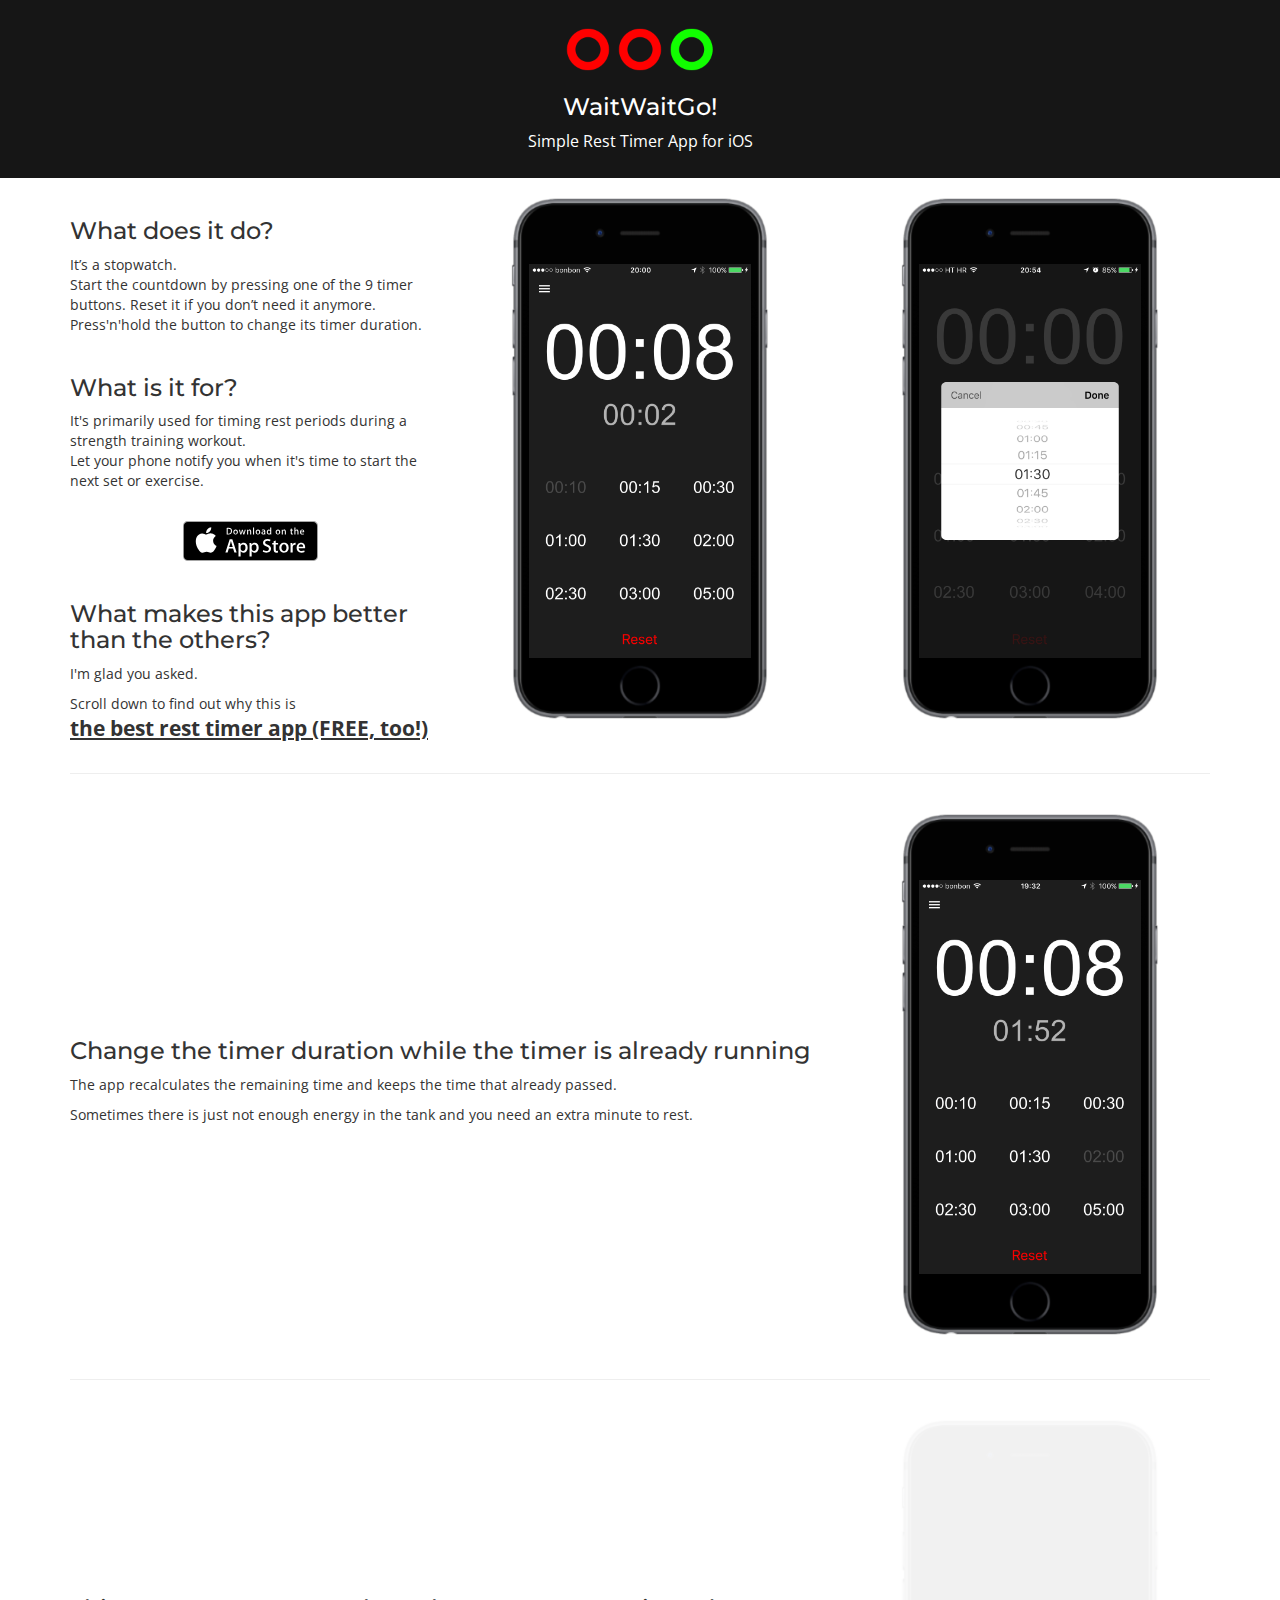
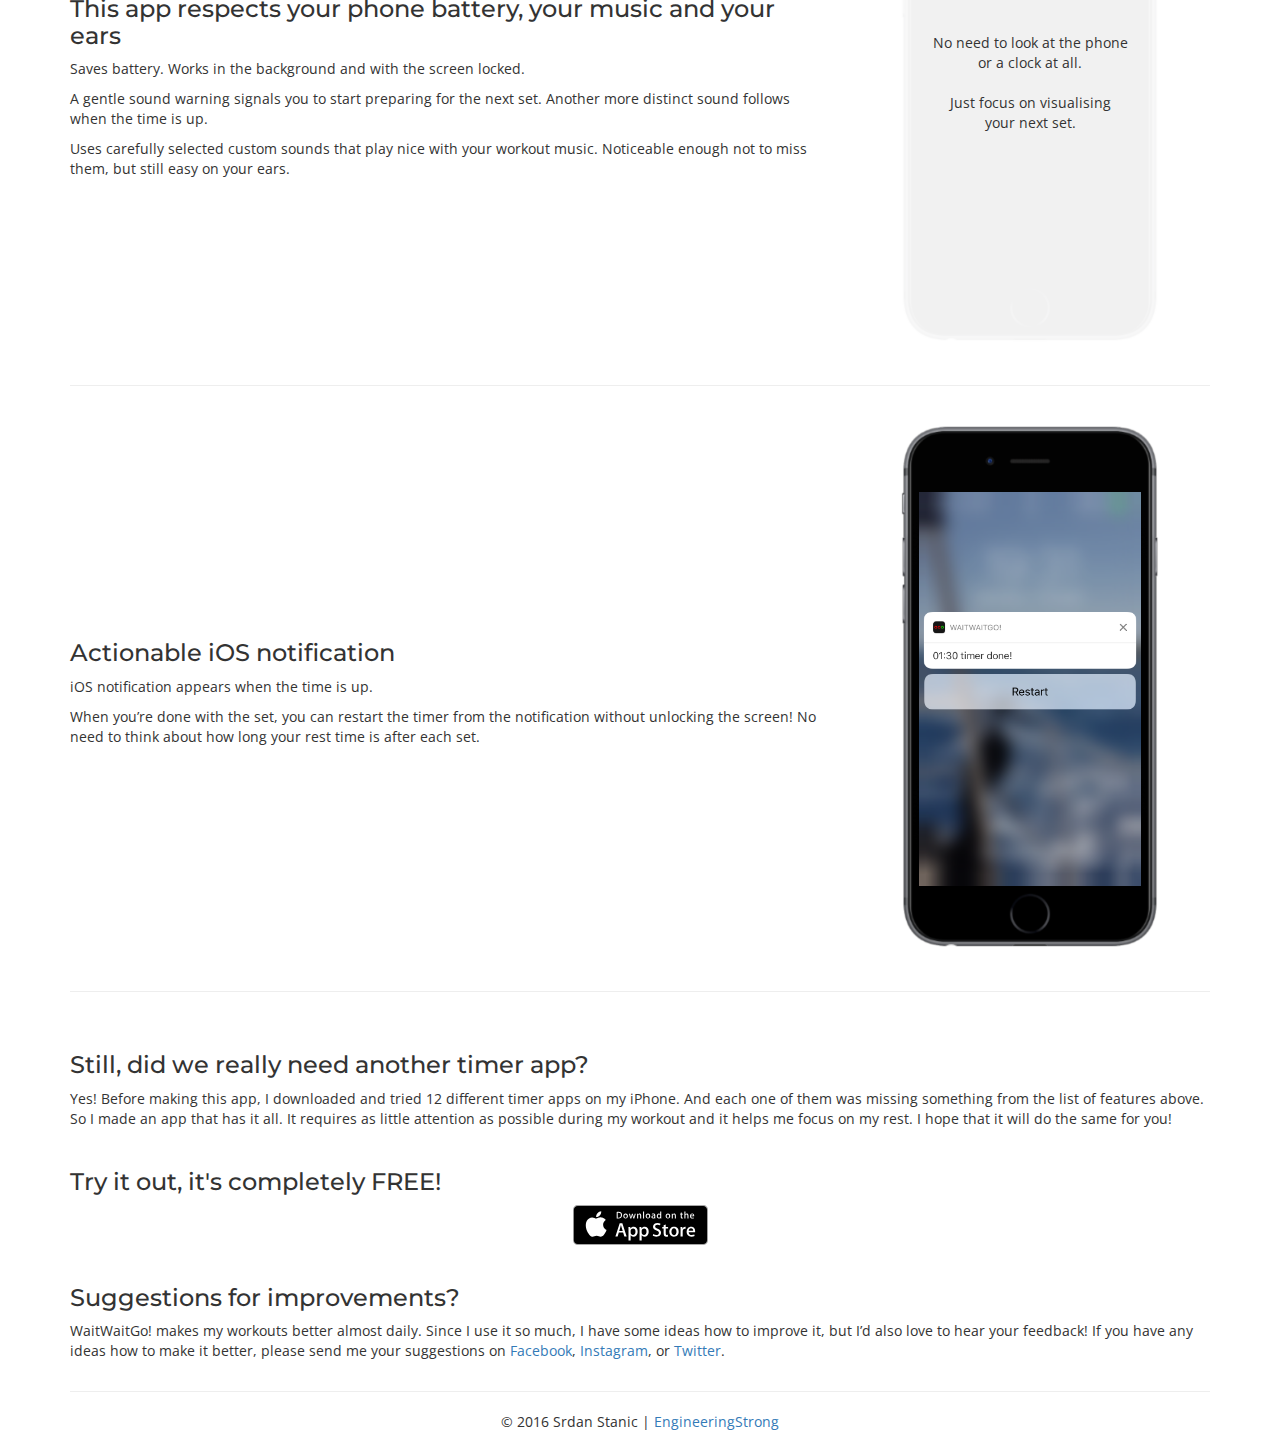
<file: index.html>
<!DOCTYPE html>
<html lang="en">

<head>
    <meta charset="utf-8">
    <meta http-equiv="X-UA-Compatible" content="IE=edge">
    <meta name="viewport" content="width=device-width, initial-scale=1">
    <!-- The above 3 meta tags *must* come first in the head; any other head content must come *after* these tags -->
    <title>WaitWaitGo! - Simple Rest Timer App for iOS</title>
    <meta name="description" content="Simple iOS app to time your rest periods during a workout">
    <meta name="keywords" content="strength, fitness, wheightlifting, bodybuilding, workouts, mobile apps, iOS, iPhone" />
    <meta property="og:type" content="website" />
    <meta property="og:url" content="http://waitwaitgo.com" />
    <meta property="og:title" content="WaitWaitGo! - Simple Rest Timer App for iOS" />
    <meta property="og:image" content="" />
    <meta property="og:description" content="Simple iOS app to time your rest periods during a workout. Easy to use, doesn't get in the way, let's you focus on your workout!">
    <link rel="icon" href="favicon.ico">
    <!-- Bootstrap -->
    <link rel="stylesheet" href="https://maxcdn.bootstrapcdn.com/bootstrap/3.3.7/css/bootstrap.min.css" integrity="sha384-BVYiiSIFeK1dGmJRAkycuHAHRg32OmUcww7on3RYdg4Va+PmSTsz/K68vbdEjh4u" crossorigin="anonymous">
    <link type="text/css" rel="stylesheet" href="./css/style.css">
    <!-- HTML5 shim and Respond.js for IE8 support of HTML5 elements and media queries -->
    <!-- WARNING: Respond.js doesn't work if you view the page via file:// -->
    <!--[if lt IE 9]>
      <script src="https://oss.maxcdn.com/html5shiv/3.7.3/html5shiv.min.js"></script>
      <script src="https://oss.maxcdn.com/respond/1.4.2/respond.min.js"></script>
    <![endif]-->
</head>

<body>
    <!-- Main jumbotron for a primary marketing message or call to action -->
    <div class="header">
        <div class="container text-center">
            <img src="./img/WWG_red_green_circles_3_short_180.png" />
            <h1>WaitWaitGo!</h1>
            <p>Simple Rest Timer App for iOS</p>
        </div>
    </div>
    <div class="container">
        <div class="row">
            <div class="col-md-4 h3-more-space">
                <h3>What does it do?</h3>
                <p>
                    It’s a stopwatch.
                    <br> Start the countdown by pressing one of the 9 timer buttons. Reset it if you don’t need it anymore.
                    <br> Press'n'hold the button to change its timer duration.
                </p>
                <h3>What is it for?</h3>
                <p>
                    It's primarily used for timing rest periods during a strength training workout.
                    <br> Let your phone notify you when it's time to start the next set or exercise.
                </p>
                </br>
                <p class="text-center">
                    <a href="https://itunes.apple.com/us/app/waitwaitgo!-simple-rest-timer/id1162311487?ls=1&mt=8" target="blank"><img src="img/Download_on_the_App_Store_Badge_US-UK_135x40.svg" width="135" height="40" /></a>
                </p>
                <h3>What makes this app better than the others?</h3>
                <p>I'm glad you asked.</p>
                <p>
                    Scroll down to find out why this is
                    <br/>
                    <span class="text-highlight lead">the best rest timer app (FREE, too!)</span>
                </p>
            </div>
            <div class="col-md-8">
                <div class="row">
                    <div class="col-md-6">
                        <div class="app-screen-frame"><img class="app-screen" src="../screens/timer-running.png"></div>
                    </div>
                    <div class="col-md-6">
                        <div class="app-screen-frame"><img class="app-screen" src="../screens/time-picker.png"></div>
                    </div>
                </div>
            </div>
        </div>
        <hr>
        <div class="row equal-height">
            <div class="col-md-8 vertical-center">
                <h3>Change the timer duration while the timer is already running</h3>
                <p>The app recalculates the remaining time and keeps the time that already passed.</p>
                <p>Sometimes there is just not enough energy in the tank and you need an extra minute to rest.</p>
            </div>
            <div class="col-md-4 text-center">
                <div class="app-screen-frame">
                    <img class="app-screen" src="../screens/time-changed-while-running.png">
                </div>
            </div>
        </div>
        <hr>
        <div class="row equal-height">
            <div class="col-md-8 vertical-center">
                <h3>This app respects your phone battery, your music and your ears</h3>
                <p>Saves battery. Works in the background and with the screen locked.</p>
                <p>A gentle sound warning signals you to start preparing for the next set. Another more distinct sound follows when the time is up.</p>
                <p>Uses carefully selected custom sounds that play nice with your workout music. Noticeable enough not to miss them, but still easy on your ears.</p>
            </div>
            <div class="col-md-4">
                <div class="app-screen-frame faded">
                    <div class="app-screen black"></div>
                </div>
                <span class="text-center text-over-app-screen">
                  No need to look at the phone<br/> or a clock at all.
                  <br/><br/>Just focus on visualising <br/> your next set.
                </span>
            </div>
        </div>
        <hr>
        <div class="row equal-height">
            <div class="col-md-8 vertical-center">
                <h3>Actionable iOS notification</h3>
                <p>iOS notification appears when the time is up.</p>
                <p>When you’re done with the set, you can restart the timer from the notification without unlocking the screen! No need to think about how long your rest time is after each set.</p>
            </div>
            <div class="col-md-4">
                <div class="app-screen-frame"><img class="app-screen" src="../screens/notification-action.png"></div>
            </div>
        </div>
        <hr>
        <div class="row">
            <div class="col-md-12 h3-more-space">
                <h3>Still, did we really need another timer app?</h3>
                <p>Yes! Before making this app, I downloaded and tried 12 different timer apps on my iPhone. And each one of them was missing something from the list of features above. So I made an app that has it all. It requires as little attention as possible during my workout and it helps me focus on my rest. I hope that it will do the same for you!</p>
                <h3>Try it out, it's completely FREE!</h3>
                <p class="text-center">
                    <a href="https://itunes.apple.com/us/app/waitwaitgo!-simple-rest-timer/id1162311487?ls=1&mt=8" target="blank"><img src="img/Download_on_the_App_Store_Badge_US-UK_135x40.svg" width="135" height="40" /></a>
                </p>
                <h3>Suggestions for improvements?</h3>
                <p>WaitWaitGo! makes my workouts better almost daily. Since I use it so much, I have some ideas how to improve it, but I’d also love to hear your feedback! If you have any ideas how to make it better, please send me your suggestions on <a href="https://www.facebook.com/engineeringstrong/" target="blank">Facebook</a>, <a href="https://www.instagram.com/engineeringstrong/" target="blank">Instagram</a>, or <a href="https://twitter.com/eng_strong" target="blank">Twitter</a>.</p>
            </div>
        </div>
        <hr>
        <footer class="text-center">
            <p>&copy; 2016 Srdan Stanic | <a href="http://engineeringstrong.com">EngineeringStrong</a></p>
        </footer>
    </div>
    <!-- /container -->
    <!-- jQuery (necessary for Bootstrap's JavaScript plugins) -->
    <!-- <script src="https://ajax.googleapis.com/ajax/libs/jquery/1.12.4/jquery.min.js"></script> -->
    <!-- Include all compiled plugins (below), or include individual files as needed -->
    <!-- <script src="https://maxcdn.bootstrapcdn.com/bootstrap/3.3.7/js/bootstrap.min.js" integrity="sha384-Tc5IQib027qvyjSMfHjOMaLkfuWVxZxUPnCJA7l2mCWNIpG9mGCD8wGNIcPD7Txa" crossorigin="anonymous"></script> -->
    <script src="./js/autotrack-bundle.js" charset="utf-8"></script>
    <script>
    (function(i, s, o, g, r, a, m) {
        i['GoogleAnalyticsObject'] = r;
        i[r] = i[r] || function() {
            (i[r].q = i[r].q || []).push(arguments)
        }, i[r].l = 1 * new Date();
        a = s.createElement(o),
            m = s.getElementsByTagName(o)[0];
        a.async = 1;
        a.src = g;
        m.parentNode.insertBefore(a, m)
    })(window, document, 'script', 'https://www.google-analytics.com/analytics.js', 'ga');

    ga('create', 'UA-82695908-2', 'auto');

    ga('require', 'outboundLinkTracker');

    ga('send', 'pageview');
    </script>
</body>

</html>
</file>
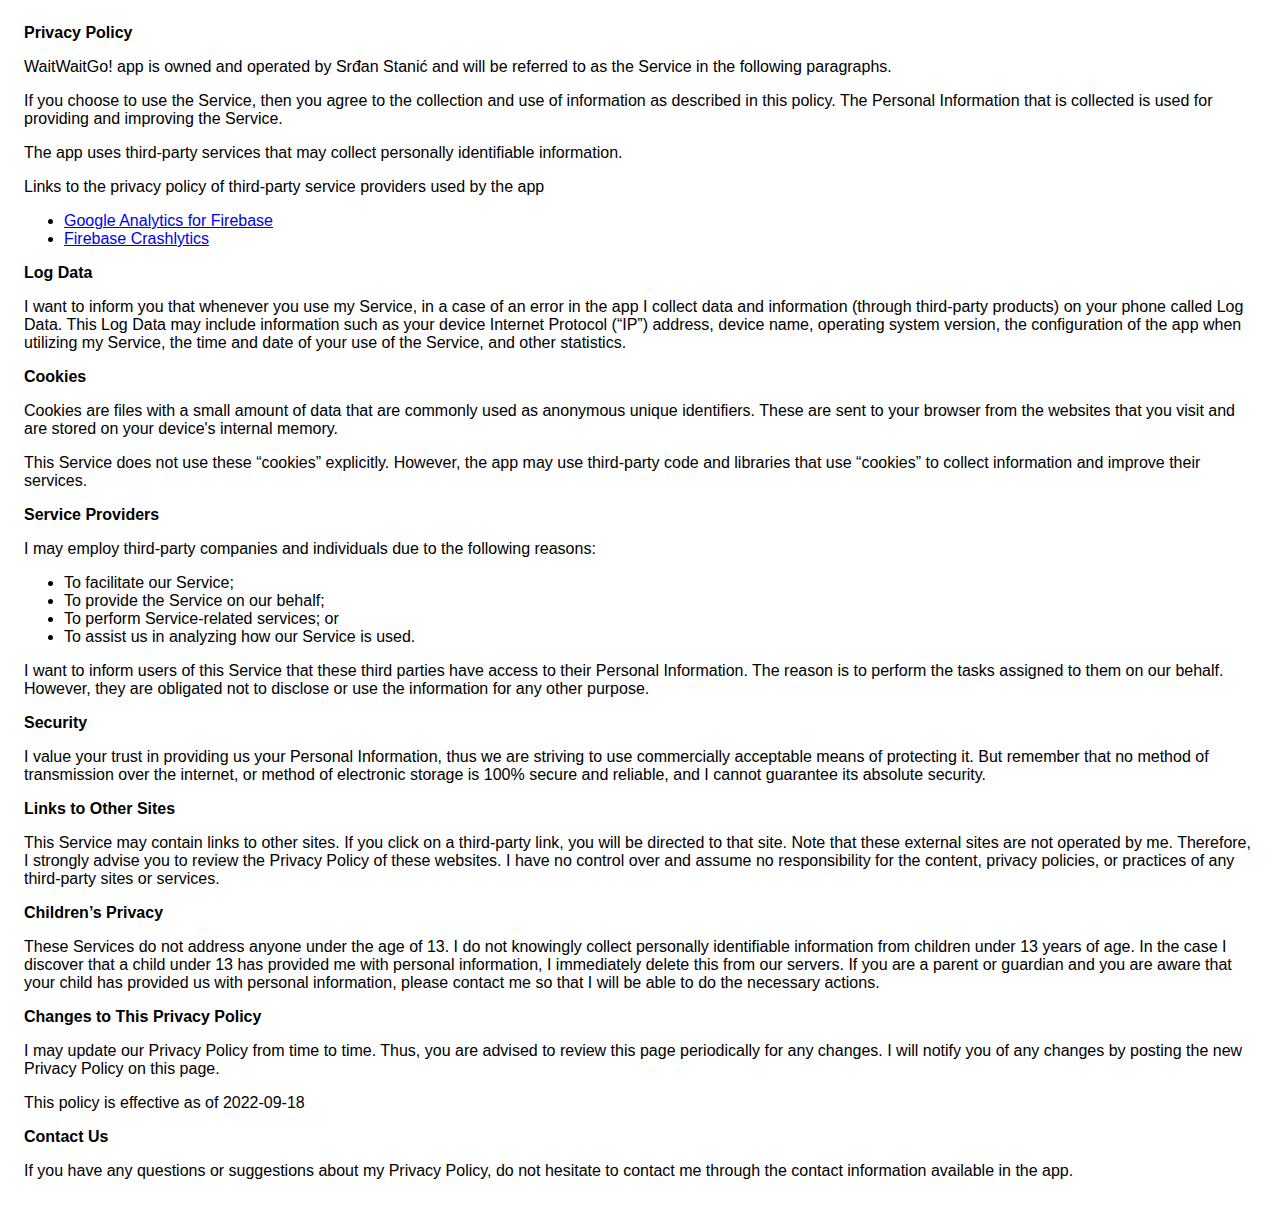
<file: privacy_policy.html>
<!DOCTYPE html>
    <html>
    <head>
      <meta charset='utf-8'>
      <meta name='viewport' content='width=device-width'>
      <title>Privacy Policy</title>
      <style> body { font-family: 'Helvetica Neue', Helvetica, Arial, sans-serif; padding:1em; } </style>
    </head>
    <body>
    <strong>Privacy Policy</strong>
    <p>
      WaitWaitGo! app is owned and operated by Srđan Stanić and will be referred to
      as the Service in the following paragraphs.</p>
    <p>
      If you choose to use the Service, then you agree to the collection and use of information
      as described in this policy. The Personal Information that is collected is used for providing and improving the Service. 
    </p>
    <div><p>
          The app uses third-party services that may collect
          personally identifiable information.
        </p> <p>
          Links to the privacy policy of third-party service providers used by the app
        </p>
        <ul>
          <li><a href="https://firebase.google.com/policies/analytics" target="_blank" rel="noopener noreferrer">Google Analytics for Firebase</a></li>
          <li><a href="https://firebase.google.com/support/privacy/" target="_blank" rel="noopener noreferrer">Firebase Crashlytics</a></li>
        <ul>
    </div>
        <p><strong>Log Data</strong></p> <p>
        I want to inform you that whenever you
        use my Service, in a case of an error in the app
        I collect data and information (through third-party
        products) on your phone called Log Data. This Log Data may
        include information such as your device Internet Protocol
        (“IP”) address, device name, operating system version, the
        configuration of the app when utilizing my Service,
        the time and date of your use of the Service, and other
        statistics.
      </p> <p><strong>Cookies</strong></p> <p>
        Cookies are files with a small amount of data that are
        commonly used as anonymous unique identifiers. These are sent
        to your browser from the websites that you visit and are
        stored on your device's internal memory.
      </p> <p>
        This Service does not use these “cookies” explicitly. However,
        the app may use third-party code and libraries that use
        “cookies” to collect information and improve their services.
      </p> <p><strong>Service Providers</strong></p> <p>
        I may employ third-party companies and
        individuals due to the following reasons:
      </p> <ul><li>To facilitate our Service;</li> <li>To provide the Service on our behalf;</li> <li>To perform Service-related services; or</li> <li>To assist us in analyzing how our Service is used.</li></ul> <p>
        I want to inform users of this Service
        that these third parties have access to their Personal
        Information. The reason is to perform the tasks assigned to
        them on our behalf. However, they are obligated not to
        disclose or use the information for any other purpose.
      </p> <p><strong>Security</strong></p> <p>
        I value your trust in providing us your
        Personal Information, thus we are striving to use commercially
        acceptable means of protecting it. But remember that no method
        of transmission over the internet, or method of electronic
        storage is 100% secure and reliable, and I cannot
        guarantee its absolute security.
      </p> <p><strong>Links to Other Sites</strong></p> <p>
        This Service may contain links to other sites. If you click on
        a third-party link, you will be directed to that site. Note
        that these external sites are not operated by me.
        Therefore, I strongly advise you to review the
        Privacy Policy of these websites. I have
        no control over and assume no responsibility for the content,
        privacy policies, or practices of any third-party sites or
        services.
      </p> <p><strong>Children’s Privacy</strong></p> <div><p>
          These Services do not address anyone under the age of 13.
          I do not knowingly collect personally
          identifiable information from children under 13 years of age. In the case
          I discover that a child under 13 has provided
          me with personal information, I immediately
          delete this from our servers. If you are a parent or guardian
          and you are aware that your child has provided us with
          personal information, please contact me so that
          I will be able to do the necessary actions.
        </p></div> <!----> <p><strong>Changes to This Privacy Policy</strong></p> <p>
        I may update our Privacy Policy from
        time to time. Thus, you are advised to review this page
        periodically for any changes. I will
        notify you of any changes by posting the new Privacy Policy on
        this page.
      </p> <p>This policy is effective as of 2022-09-18</p> <p><strong>Contact Us</strong></p> <p>
        If you have any questions or suggestions about my
        Privacy Policy, do not hesitate to contact me through the contact information available in the app.
      </p>
    </body>
    </html>
</file>
<file: css/style.css>
@import 'https://fonts.googleapis.com/css?family=Open+Sans|Montserrat';
body {
    font-family: 'Open Sans', sans-serif;
}

h1,
h2,
h3,
h4,
h5 {
    font-family: 'Montserrat', sans-serif;
}

.header {
    background-color: #161616;
    color: #FFF;
    padding: 5px 0 15px 0;
}

.header h1 {
    font-size: 24px;
    margin-top: 0;
}

.header p {
    font-size: 16px;
}

.h3-more-space h3 {
    margin-top: 40px;
}

.text-highlight {
    font-weight: bold;
    text-decoration: underline;
}

.text-dim {
    opacity: 0.3;
}

.text-line-through {
    text-decoration: line-through;
}

.row.more-space {
    padding-top: 20px;
    padding-bottom: 20px;
}

.app-screen-frame {
    background-image: url("../img/Apple_iPhone_6s_Space_Gray.png");
    padding: 86px 34px 86px 34px;
    width: 290px;
    height: 565px;
    margin-right: auto;
    margin-left: auto;
}

.app-screen {
    width: 222px;
    height: 394px;
}

.app-screen.black {
    background-color: black;
}

.faded {
    opacity: 0.05;
}

.app-screen-frame + .text-over-app-screen {
    width: 250px;
    position: relative;
    top: -332px;
    display: block;
    margin-right: auto;
    margin-left: auto;
    /* 100px is the height of the text and that's the amount of empty space
     it would otherwise occupy bellow the app screen frame */
    margin-bottom: -100px;
}


/* Small devices (tablets, 768px and up) */

@media (min-width: 768px) {
    .row.equal-height {
        display: -webkit-box;
        display: -webkit-flex;
        display: -ms-flexbox;
        display: flex;
    }
    .vertical-center {
        display: flex;
        flex-direction: column;
        justify-content: center;
    }
}
</file>
